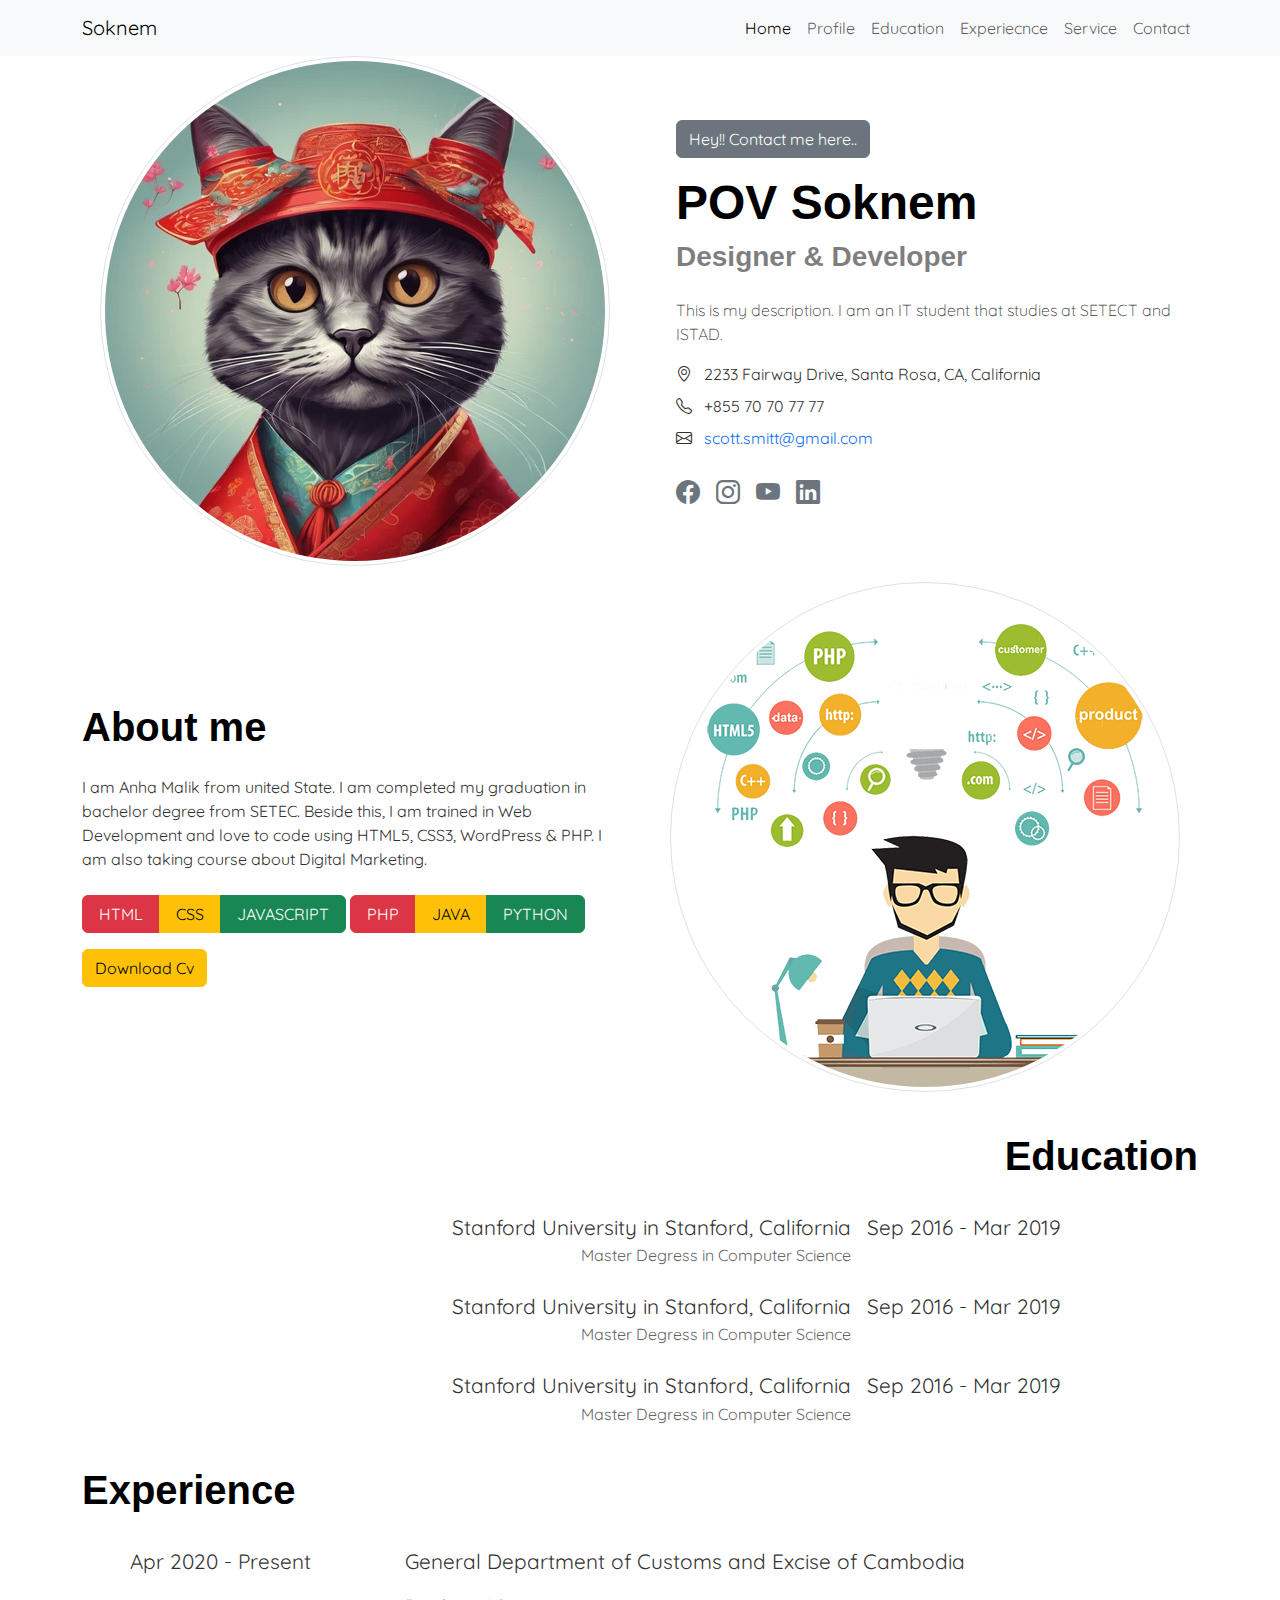
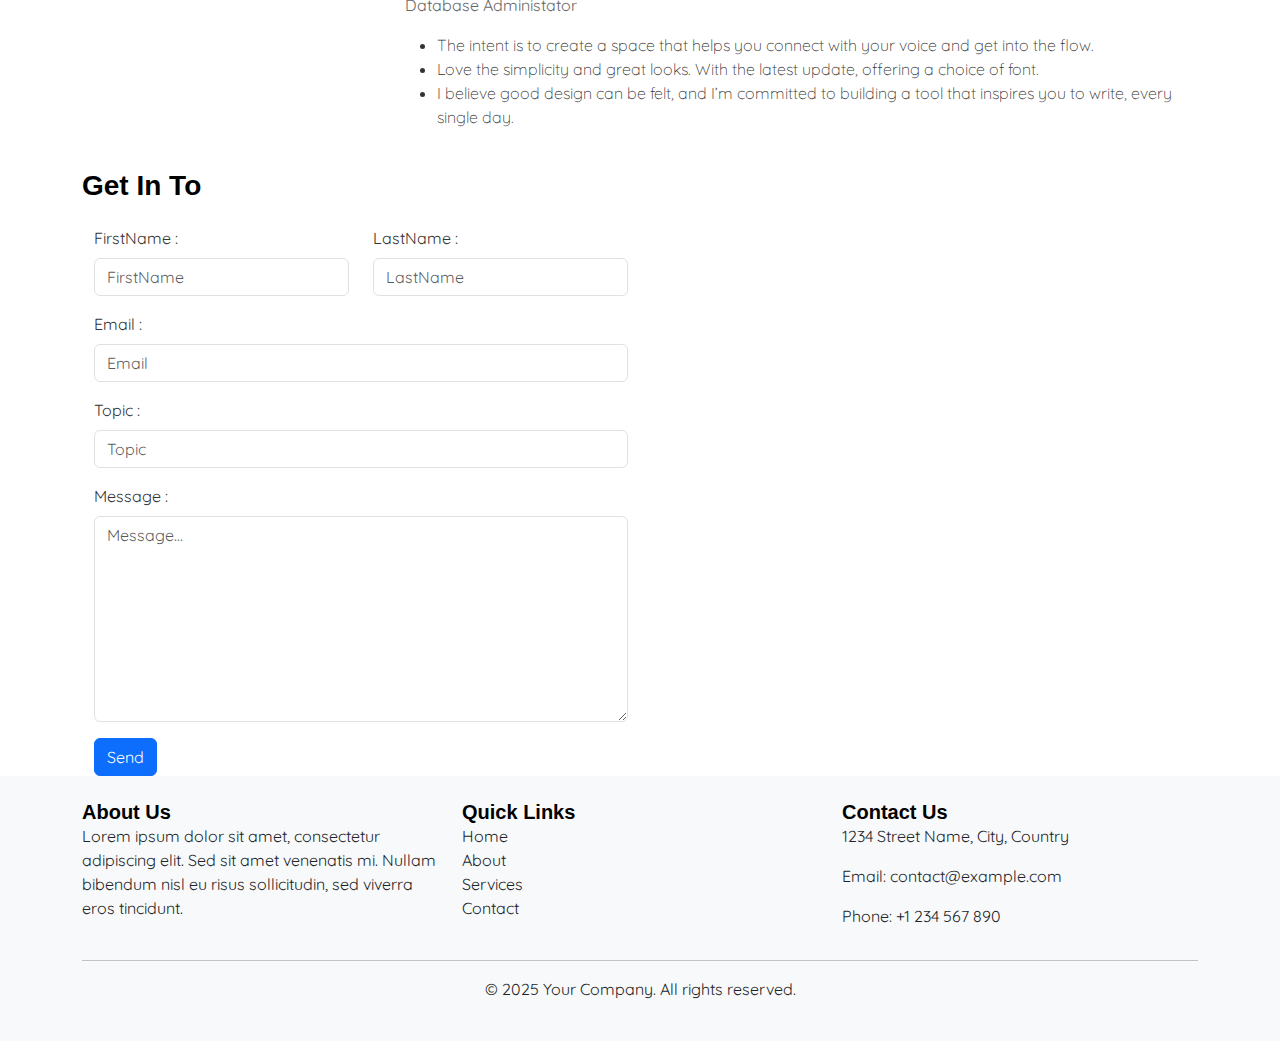
<file: app.html>
<!DOCTYPE html>
<html lang="en">

<head>
  <meta charset="UTF-8" />
  <meta name="viewport" content="width=device-width, initial-scale=1.0" />
  <link href="https://cdn.jsdelivr.net/npm/bootstrap@5.3.3/dist/css/bootstrap.min.css" rel="stylesheet"
    integrity="sha384-QWTKZyjpPEjISv5WaRU9OFeRpok6YctnYmDr5pNlyT2bRjXh0JMhjY6hW+ALEwIH" crossorigin="anonymous" />
  <link rel="stylesheet" href="app.css" />
  <link
  href="https://cdn.jsdelivr.net/npm/bootstrap-icons/font/bootstrap-icons.css"
  rel="stylesheet"
>

  <title>Bootstrap</title>
</head>

<body>
  <nav class="navbar navbar-expand-lg bg-body-tertiary sticky-top">
    <div class="container">
      <a class="navbar-brand" href="#">Soknem</a>
      <button class="navbar-toggler" type="button" data-bs-toggle="collapse" data-bs-target="#navbarNav"
        aria-controls="navbarNav" aria-expanded="false" aria-label="Toggle navigation">
        <span class="navbar-toggler-icon"></span>
      </button>
      <div class="collapse navbar-collapse" id="navbarNav">
        <ul class="navbar-nav ms-auto">
          <li class="nav-item">
            <a class="nav-link active" aria-current="page" href="#">Home</a>
          </li>
          <li class="nav-item">
            <a class="nav-link" href="#">Profile</a>
          </li>
          <li class="nav-item">
            <a class="nav-link" href="#">Education</a>
          </li>
          <li class="nav-item">
            <a class="nav-link ">Experiecnce</a>
          </li>
          <li class="nav-item">
            <a class="nav-link ">Service</a>
          </li>
          <li class="nav-item">
            <a class="nav-link ">Contact</a>
          </li>
        </ul>
      </div>
    </div>
  </nav>

  <section class="profile" id="profile">
    <div class="container">
      <div class="row align-items-center">
        <div class="col-md-6 text-center">
          <img src="/img/medium.webp" class="img-fluid profile-img img-thumbnail" alt="profile" />
        </div>
        <div class="col-md-6">
          <div class="ms-0 ms-md-4 d-flex flex-column align-items-start">
            <button type="button" class="btn btn-secondary my-2 order-2 order-md-0 d-block">
              Hey!! Contact me here..
            </button>

            <div class="order-1 order-md-1">
              <h2 class="text-title mt-4 mt-sm-2 name">POV Soknem</h2>
              <h3 class="text-skill mt-2 opacity-50">
                Designer & Developer
              </h3>
              <p class="text-description mt-4">
                This is my description. I am an IT student that studies at
                SETECT and ISTAD.
              </p>
              <p class="mb-2">
                <i class="bi bi-geo-alt me-2"></i>
                2233 Fairway Drive, Santa Rosa, CA, California
            </p>
            <p class="mb-2">
                <i class="bi bi-telephone me-2"></i>
                +855 70 70 77 77
            </p>
            <p class="mb-4">
                <i class="bi bi-envelope me-2"></i>
                <a href="mailto:scott.smitt@gmail.com">scott.smitt@gmail.com</a>
            </p>
            <div class="d-flex justify-content-start gap-3">
                <a href="#" class="text-secondary">
                    <i class="bi bi-facebook fs-4"></i>
                </a>
                <a href="#" class="text-secondary">
                    <i class="bi bi-instagram fs-4"></i>
                </a>
                <a href="#" class="text-secondary">
                    <i class="bi bi-youtube fs-4"></i>
                </a>
                <a href="#" class="text-secondary">
                    <i class="bi bi-linkedin fs-4"></i>
                </a>
            </div>
            </div>
          </div>
        </div>

        <div class="col-md-6">
          <h1 class="my-4">About me</h1>
          <p>
            I am Anha Malik from united State. I am completed my graduation in
            bachelor degree from SETEC. Beside this, I am trained in Web
            Development and love to code using HTML5, CSS3, WordPress & PHP. I
            am also taking course about Digital Marketing.
          </p>

          <div class="btn-group my-2" role="group" aria-label="Basic mixed styles example">
            <button type="button" class="btn btn-danger px-3">HTML</button>
            <button type="button" class="btn btn-warning px-3">CSS</button>
            <button type="button" class="btn btn-success px-3">JAVASCRIPT</button>
          </div>

          <div class="btn-group" role="group" aria-label="Basic mixed styles example">
            <button type="button" class="btn btn-danger px-3">PHP</button>
            <button type="button" class="btn btn-warning px-3">JAVA</button>
            <button type="button" class="btn btn-success px-3">PYTHON</button>
          </div>

          <button type="button" class="btn btn-warning d-block my-2">
            Download Cv
          </button>
        </div>

        <div class="col-md-6 p-3 align-items-center text-center">
          <img src="/img/technology.png" class="img-fluid profile-img img-thumbnail" alt="profile" />
        </div>

        <div class="col-  d-flex flex-column justify-content-end align-items-center">
          <h1 class="w-100 text-end my-4">Education</h1>

          <div class="col w-100 pe-0 pe-lg-5 me-0 me-lg-5 d-flex flex-column justify-content-end align-items-end">
            <div class="ex1 d-flex flex-row w-100 mt-2">
              <div class="left w-75 text-end px-2 py-0">
                <p class="ex-title">
                  Stanford University in Stanford, California
                </p>
                <p class="opacity-75 ex-description">
                  Master Degress in Computer Science
                </p>
              </div>
              <div class="ex-title right w-25 px-2">Sep 2016 - Mar 2019</div>
            </div>

            <div class="ex1 d-flex flex-row w-100 mt-2">
              <div class="left w-75 text-end px-2 py-0">
                <p class="ex-title">
                  Stanford University in Stanford, California
                </p>
                <p class="opacity-75 ex-description">
                  Master Degress in Computer Science
                </p>
              </div>
              <div class="ex-title right w-25 px-2">Sep 2016 - Mar 2019</div>
            </div>

            <div class="ex1 d-flex flex-row w-100 mt-2">
              <div class="left w-75 text-end px-2 py-0">
                <p class="ex-title fs-7">
                  Stanford University in Stanford, California
                </p>
                <p class="opacity-75 ex-description">
                  Master Degress in Computer Science
                </p>
              </div>
              <div class="ex-title right w-25 px-2">Sep 2016 - Mar 2019</div>
            </div>
          </div>
        </div>

        <div class="col- d-flex flex-column justify-content-end align-items-end">
          <h1 class="w-100 text-start my-4">Experience</h1>

          <div class="col w-100 ps-0 ps-md-5 d-flex flex-column justify-content-end align-items-start">
            <div class="ex1 d-flex flex-row w-100 mt-2">
              <div class="ex-title left w-25 px-0">Apr 2020 - Present</div>

              <div class="right w-75 text-start px-2 py-0">
                <p class="ex-title">
                  General Department of Customs and Excise of Cambodia
                </p>

                <p class="opacity-75 mt-3">Database Administator</p>

                <div>
                  <ul class="fw-light ul">
                    <li>
                      The intent is to create a space that helps you connect
                      with your voice and get into the flow.
                    </li>
                    <li>
                      Love the simplicity and great looks. With the latest
                      update, offering a choice of font.
                    </li>
                    <li>
                      I believe good design can be felt, and I’m committed to
                      building a tool that inspires you to write, every single
                      day.
                    </li>
                  </ul>
                </div>
              </div>
            </div>
          </div>
        </div>

        <h3 class="title my-4">Get In To</h3>
        <section class="info">
          <div class="container">
            <div class="row">
              <!-- Form Container -->
              <div class="col-md-6">
                <div class="form">
                  <div class="form-content">
                    <div class="row mb-3">
                      <div class="col-md-6">
                        <label for="firstName" class="form-label">FirstName :</label>
                        <input type="text" class="form-control" id="firstName" placeholder="FirstName">
                      </div>
                      <div class="col-md-6">
                        <label for="lastName" class="form-label">LastName :</label>
                        <input type="text" class="form-control" id="lastName" placeholder="LastName">
                      </div>
                    </div>

                    <div class="mb-3">
                      <label for="email" class="form-label">Email :</label>
                      <input type="email" class="form-control" id="email" placeholder="Email">
                    </div>

                    <div class="mb-3">
                      <label for="topic" class="form-label">Topic :</label>
                      <input type="text" class="form-control" id="topic" placeholder="Topic">
                    </div>

                    <div class="mb-3">
                      <label for="message" class="form-label">Message :</label>
                      <textarea id="message" class="form-control" rows="8" placeholder="Message..."></textarea>
                    </div>

                    <div class="form-group">
                      <button type="submit" class="btn btn-primary">Send</button>
                    </div>
                  </div>
                </div>
              </div>

              <!-- Map Container -->
              <div class="col-md-6">
                <div class="map">
                  <iframe
                    src="https://www.google.com/maps/embed?pb=!1m18!1m12!1m3!1d3908.77353422655!2d104.89215657481734!3d11.568086088633022!2m3!1f0!2f0!3f0!3m2!1i1024!2i768!4f13.1!3m3!1m2!1s0x31095173761d4a53%3A0xcd09ff2f4d326e3f!2sSETEC%20Institute!5e0!3m2!1sen!2skh!4v1734953668206!5m2!1sen!2skh"
                     allowfullscreen="" loading="lazy"
                    referrerpolicy="no-referrer-when-downgrade" class="map"></iframe>
                </div>
              </div>
            </div>
          </div>
        </section>

      </div>
    </div>
  </section>

  <footer class="bg-light text-dark py-4">
    <div class="container">
      <div class="row">
        <div class="col-md-4">
          <h5>About Us</h5>
          <p>Lorem ipsum dolor sit amet, consectetur adipiscing elit. Sed sit amet venenatis mi. Nullam bibendum nisl eu risus sollicitudin, sed viverra eros tincidunt.</p>
        </div>
        <div class="col-md-4">
          <h5>Quick Links</h5>
          <ul class="list-unstyled">
            <li><a href="#" class="text-dark">Home</a></li>
            <li><a href="#" class="text-dark">About</a></li>
            <li><a href="#" class="text-dark">Services</a></li>
            <li><a href="#" class="text-dark">Contact</a></li>
          </ul>
        </div>
        <div class="col-md-4">
          <h5>Contact Us</h5>
          <p>1234 Street Name, City, Country</p>
          <p>Email: contact@example.com</p>
          <p>Phone: +1 234 567 890</p>
        </div>
      </div>
      <hr class="border-dark">
      <div class="text-center">
        <p>&copy; 2025 Your Company. All rights reserved.</p>
      </div>
    </div>
  </footer>
  

  <script src="https://cdn.jsdelivr.net/npm/bootstrap@5.3.3/dist/js/bootstrap.bundle.min.js"
    integrity="sha384-YvpcrYf0tY3lHB60NNkmXc5s9fDVZLESaAA55NDzOxhy9GkcIdslK1eN7N6jIeHz"
    crossorigin="anonymous"></script>
</body>

</html>
</file>
<file: app.css>
@import url('https://fonts.googleapis.com/css2?family=Quicksand:wght@400;500;600&display=swap');

body {
  font-family: 'Quicksand', sans-serif;
  font-weight: 400;
  font-size: 16px;
  line-height: 1.5;
  color: #333;
}



h1, h2, h3, h4, h5, h6 {
  font-family: 'Poppins', sans-serif;
  font-weight: 700;
  color: #000;
  margin: 0;
}

/* Italics */
.emphasis {
  font-style: italic;
}

/* Custom font weights */
.thin {
  font-weight: 100;
}

.light {
  font-weight: 300;
}

.regular {
  font-weight: 400;
}

.medium {
  font-weight: 500;
}

.bold {
  font-weight: 700;
}

.extrabold {
  font-weight: 800;
}

/* Additional styles */
small {
  font-size: 0.875em;
}

.profile-img{
    border-radius: 50%;
}
.text-description{
    font-weight: 300;
}

.ex-title{
  font-size: 1.3rem;
  margin: 0;
}
.ex-description{
  font-size: 1rem;
}
.ul{
  font-size: 1rem;
}

.map{
  width: 100%;
  height: 500px;
}
.name{
  font-size: 3rem;
}
a{
  text-decoration: none;
}
@media (max-width: 1000px) {

  .ex-title{
    font-size: 0.9rem;
    margin: 0;
  }

  .ex-description{
    font-size: 0.9rem;
  }
  .name{
    margin-top: 20px;
    font-size: 2.5rem;
  }

}
</file>
